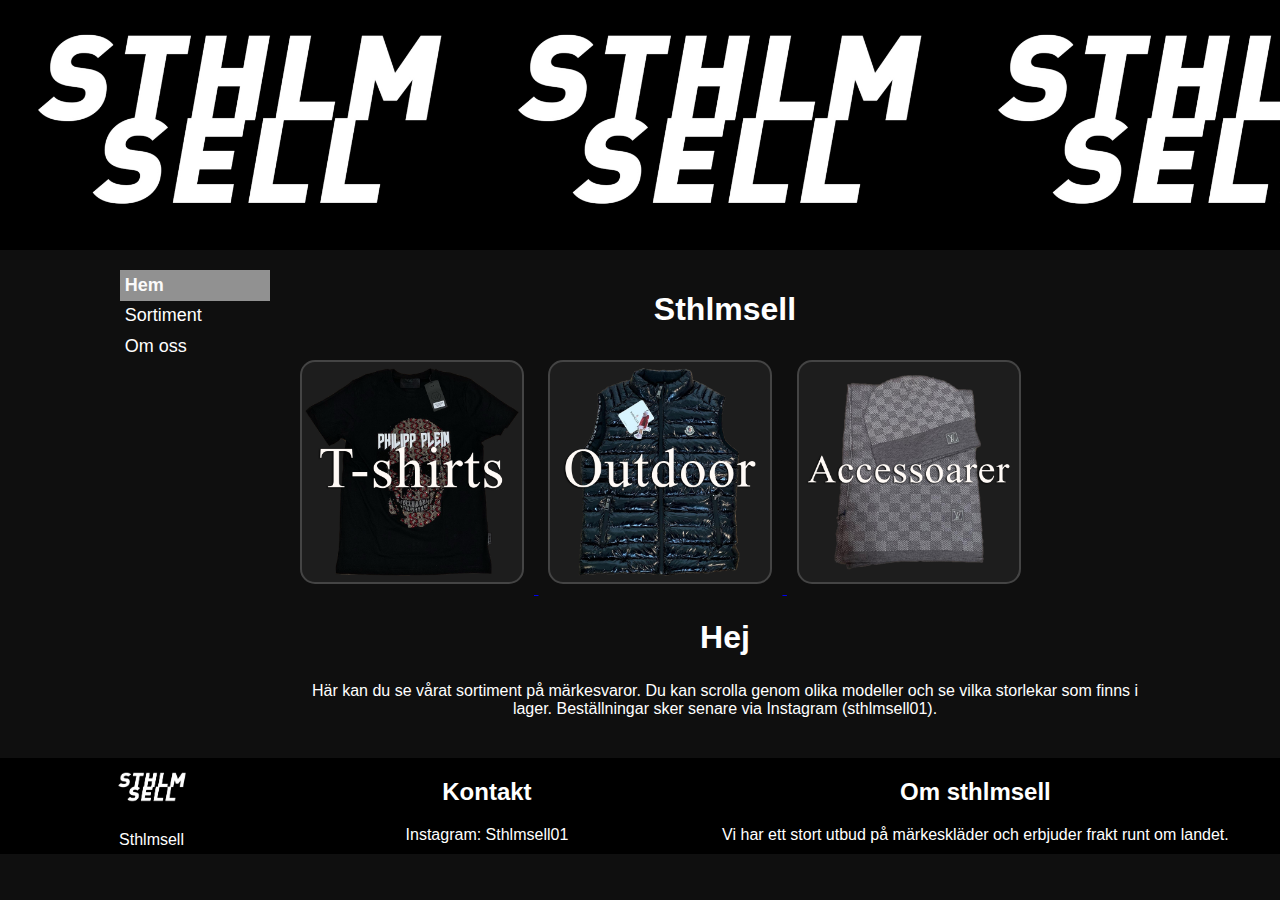
<file: index.html>
<!DOCTYPE html>
<html lang="sv">
<head>
    <meta charset="UTF-8">
    <meta http-equiv="X-UA-Compatible" content="IE=edge">
    <meta name="viewport" content="width=device-width, initial-scale=1.0">
    <title>Hem</title>
    <link rel="stylesheet" href="css/style.css">
</head>
<body>
<nav>
    <ul> 
        <li><a href="index.html" class="thisPage">Hem</a></li>
        <li><a href="page2.html">Sortiment</a></li>
        <li><a href="page3.html">Om oss</a></li>
       
    </ul>
</nav>

    <header>
        
    </header>
    <main>
        <h1> Sthlmsell</h1>
        <a href="page2.html"> 
           <img src="img/tshirtsss.png" id ="godismain1">
            <a href="outdoor.html"> 
                <img src="img/outdooor.png" id="godismain2"> 
                    <img src="img/acceess.png" id ="godismain3"></a>
        <h1>Hej</h1>
        <p>Här kan du se vårat sortiment på märkesvaror. Du kan scrolla genom olika modeller och se vilka storlekar som finns i lager. Beställningar sker senare via Instagram (sthlmsell01).</p>
    </main>
    <footer>
        <div id="wrapper">

        <div id="box1">
        <img src="img/sthlmselllogoweb-1.jpg" id="logotyp" alt="logotyp">
        </div>
        <div id="box2">
            <h2>Kontakt</h2>
        </div>
        <div id="box3">
            <h2>Om sthlmsell</h2>
        </div>
        <div id="box4">
            Sthlmsell <br>
            
        </div>
        <div id="box5">
            Instagram: Sthlmsell01
             <br>
        </div>
        <div id="box6">
        Vi har ett stort utbud på märkeskläder och erbjuder frakt runt om landet.
        </div>
    </div>
    </footer>
</body>
</html>
</file>
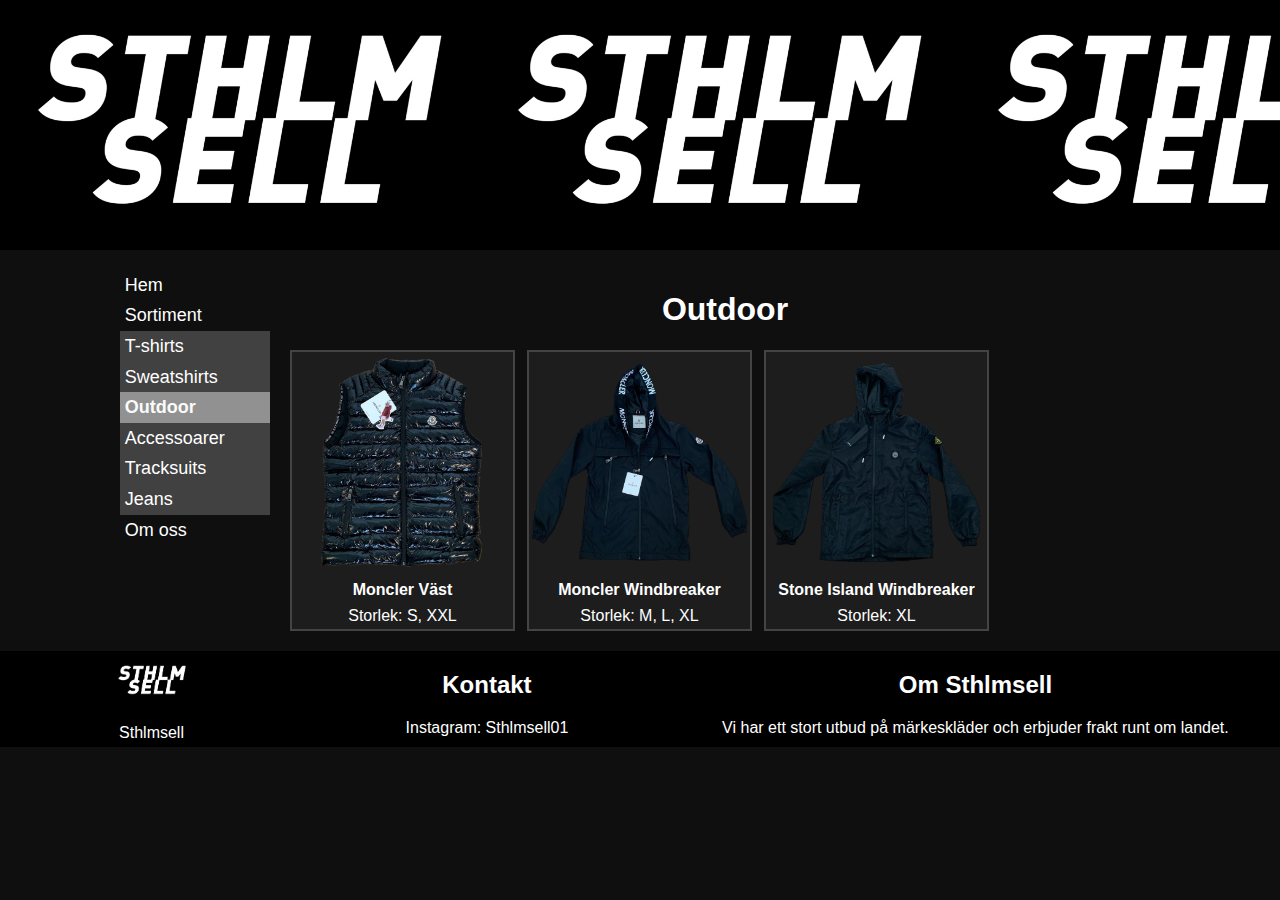
<file: outdoor.html>
<!DOCTYPE html>
<html lang="sv">
<head>
    <meta charset="UTF-8">
    <meta http-equiv="X-UA-Compatible" content="IE=edge">
    <meta name="viewport" content="width=device-width, initial-scale=1.0">
    <title>Outdoor</title>
    <link rel="stylesheet" href="css/style.css">
</head>
<body>
<nav>
    <ul> 
        <li><a href="index.html">Hem</a></li>
        <li><a href="page2.html">Sortiment</a>
        <ul>
            <li><a href="page2.html"
                >T-shirts</a><li>
                    <li><a href="trojor.html">Sweatshirts</a></li>
            <li><a href="Outdoor.html" class="thisPage">Outdoor</a></li>
            <li><a href="Accessoarer.html">Accessoarer</a></li>
            <li><a href="Tracksuits.html">Tracksuits</a></li>
            <li><a href="Jeans.html">Jeans</a></li>
        </ul>
        </li>
        <li><a href="page3.html">Om oss</a></li>
    </ul>
</nav>

    <header>
       
    </header>
    <main>
        <h1>Outdoor</h1>
        <div id="produkter">
            <figure>
                <img src="img/monclervest.png">
                <h4>Moncler Väst</h4>
                <p> Storlek: S, XXL</p> 
            </figure>
            <figure>
                <img src="img/monclerwindrunner.png" >
                <h4>Moncler Windbreaker</h4>
                <p> Storlek: M, L, XL</p> 
            </figure>
            <figure>
                <img src="img/stonewindrunner.png" >
                <h4>Stone Island Windbreaker</h4>
                <p> Storlek: XL</p> 
            </figure>
        </div> 
    </main>
    <footer>
        <div id="wrapper">

        <div id="box1">
        <img src="img/sthlmselllogoweb-1.jpg" id="logotyp" alt="logotyp">
        </div>
        <div id="box2">
            <h2>Kontakt</h2>
        </div>
        <div id="box3">
            <h2>Om Sthlmsell</h2>
        </div>
        <div id="box4">
            Sthlmsell <br>
            
        </div>
        <div id="box5">
            Instagram: Sthlmsell01
             <br>
        </div>
        <div id="box6">
        Vi har ett stort utbud på märkeskläder och erbjuder frakt runt om landet.
        </div>
    </div>
    </footer>
</body>
</html>
</file>
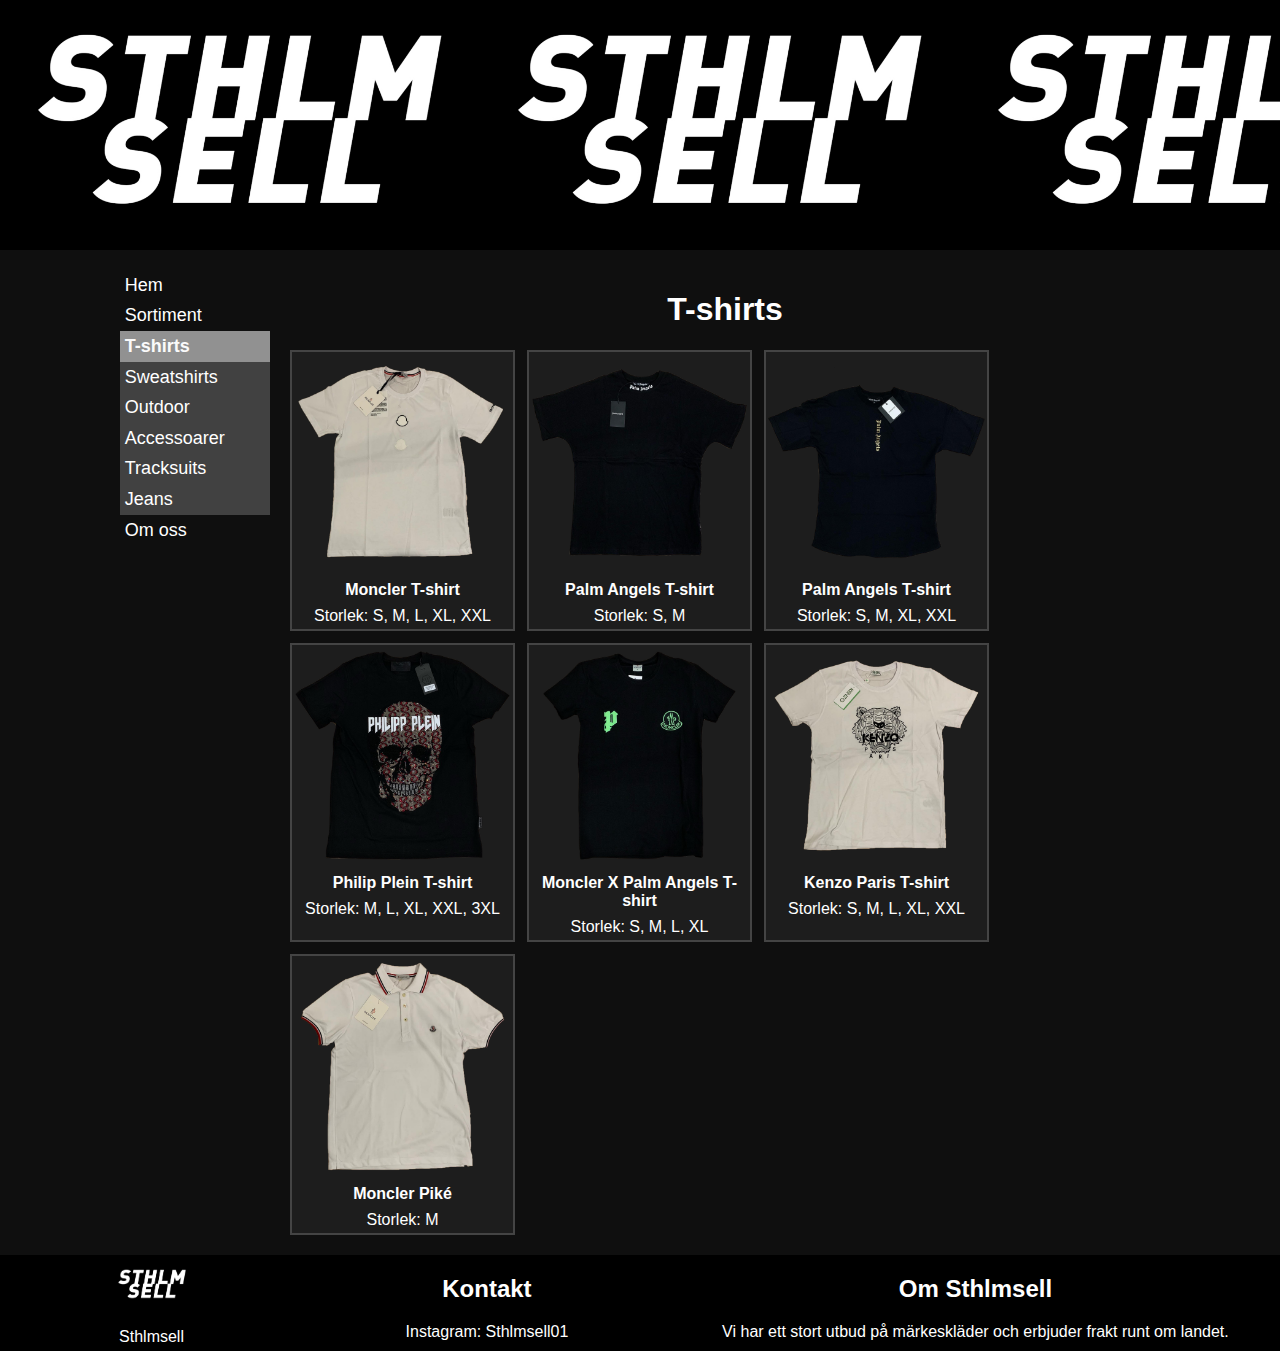
<file: page2.html>
<!DOCTYPE html>
<html lang="sv">
<head>
    <meta charset="UTF-8">
    <meta http-equiv="X-UA-Compatible" content="IE=edge">
    <meta name="viewport" content="width=device-width, initial-scale=1.0">
    <title>T-shirts</title>
    <link rel="stylesheet" href="css/style.css">
</head>
<body>
<nav>
    <ul> 
        <li><a href="index.html">Hem</a></li>
        <li><a href="page2.html">Sortiment</a>
        <ul>
            <li><a href="page2.html"
                class="thisPage">T-shirts</a><li>
                    <li><a href="trojor.html">Sweatshirts</a></li>
            <li><a href="Outdoor.html">Outdoor</a></li>
            <li><a href="Accessoarer.html">Accessoarer</a></li>
            <li><a href="Tracksuits.html">Tracksuits</a></li>
            <li><a href="Jeans.html">Jeans</a></li>
        </ul>
        </li>
        <li><a href="page3.html">Om oss</a></li>
    </ul>
</nav>

    <header>
        
    </header>
    <main>
        <h1>T-shirts</h1>
        <div id="produkter">
            <figure>
                <img src="img/monclervit.png" alt="Moncler t-shirt">
                <h4>Moncler T-shirt</h4>
                <p> Storlek: S, M, L, XL, XXL</p> 
            </figure>
            <figure>
                <img src="img/palmsvartvit.png" alt="Palm angels t-shirt">
                <h4>Palm Angels T-shirt</h4>
                <p> Storlek: S, M</p> 
            </figure>
            <figure>
                <img src="img/palmsavrtguld.png" alt="Palm angels t-shirt">
                <h4>Palm Angels T-shirt</h4>
                <p> Storlek: S, M, XL, XXL</p> 
            </figure>
            <figure>
                <img src="img/pleinsvart.png" >
                <h4>Philip Plein T-shirt</h4>
                <p> Storlek: M, L, XL, XXL, 3XL</p> 
            </figure>
            <figure>
                <img src="img/palmmoncler.png" >
                <h4>Moncler X Palm Angels T-shirt</h4>
                <p> Storlek: S, M, L, XL</p> 
            </figure>
            <figure>
                <img src="img/Kenzotee.png" >
                <h4>Kenzo Paris T-shirt</h4>
                <p> Storlek: S, M, L, XL, XXL</p>
            </figure>
            <figure>
                <img src="img/monclerpike.png" >
                <h4>Moncler Piké</h4>
                <p> Storlek: M</p> 
            </figure>
        </div> 
    </main>
    <footer>
        <div id="wrapper">

        <div id="box1">
        <img src="img/sthlmselllogoweb-1.jpg" id="logotyp" alt="logotyp">
        </div>
        <div id="box2">
            <h2>Kontakt</h2>
        </div>
        <div id="box3">
            <h2>Om Sthlmsell</h2>
        </div>
        <div id="box4">
            Sthlmsell <br>
            
        </div>
        <div id="box5">
            Instagram: Sthlmsell01
             <br>
        </div>
        <div id="box6">
        Vi har ett stort utbud på märkeskläder och erbjuder frakt runt om landet.
        </div>
    </div>
    </footer>
</body>
</html>
</file>
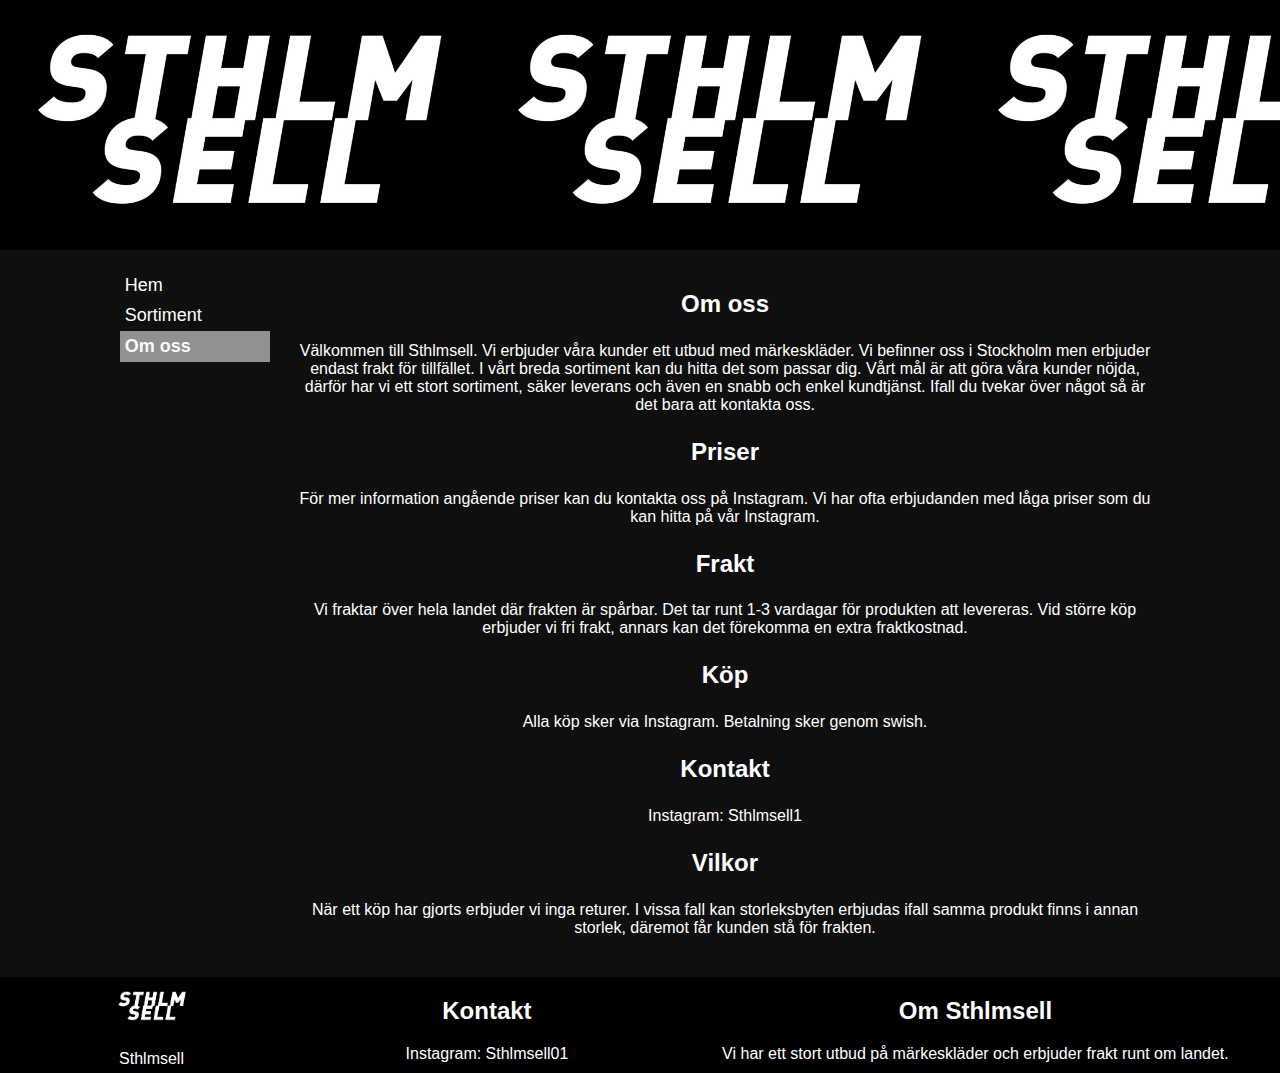
<file: page3.html>
<!DOCTYPE html>
<html lang="sv">
<head>
    <meta charset="UTF-8">
    <meta http-equiv="X-UA-Compatible" content="IE=edge">
    <meta name="viewport" content="width=device-width, initial-scale=1.0">
    <title>Om oss</title>
    <link rel="stylesheet" href="css/style.css">
</head>
<body>
    <nav>
        <ul> 
            <li><a href="index.html" >Hem</a></li>
            <li><a href="page2.html">Sortiment</a></li>
            <li><a href="page3.html" class="thisPage">Om oss</a></li>
        </ul>
    </nav>
    <header>
        
    </header>
    <main>
        <h2>Om oss</h2>
        <p>Välkommen till Sthlmsell. Vi erbjuder våra kunder ett utbud med märkeskläder. Vi befinner oss i Stockholm men erbjuder endast frakt för tillfället. I vårt breda sortiment kan du hitta det som passar dig. Vårt mål är att göra våra kunder nöjda, därför har vi ett stort sortiment, säker leverans och även en snabb och enkel kundtjänst. Ifall du tvekar över något så är det bara att kontakta oss. </p>

        <h2>Priser</h2>

        <p>

        För mer information angående priser kan du kontakta oss på Instagram. Vi har ofta erbjudanden med låga priser som du kan hitta på vår Instagram.
    </p>
        <h2>Frakt</h2>

        <p>

        Vi fraktar över hela landet där frakten är spårbar. Det tar runt 1-3 vardagar för produkten att levereras. Vid större köp erbjuder vi fri frakt, annars kan det förekomma en extra fraktkostnad. 
    </p>
        <h2>Köp</h2>

        <p>

        Alla köp sker via Instagram. Betalning sker genom swish.
    </p>
        <h2>Kontakt</h2>

        <p>

        Instagram: Sthlmsell1
    </p>
        <h2>Vilkor</h2>
    <p>
        När ett köp har gjorts erbjuder vi inga returer. I vissa fall kan storleksbyten erbjudas ifall samma produkt finns i annan storlek, däremot får kunden stå för frakten.</p>
    </main>
    <footer>
        <div id="wrapper">

        <div id="box1">
        <img src="img/sthlmselllogoweb-1.jpg" id="logotyp" alt="logotyp">
        </div>
        <div id="box2">
            <h2>Kontakt</h2>
        </div>
        <div id="box3">
            <h2>Om Sthlmsell</h2>
        </div>
        <div id="box4">
            Sthlmsell <br>
            
        </div>
        <div id="box5">
            Instagram: Sthlmsell01
             <br>
        </div>
        <div id="box6">
        Vi har ett stort utbud på märkeskläder och erbjuder frakt runt om landet.
        </div>
    </div>
    </footer>
</body>
</html>
</file>
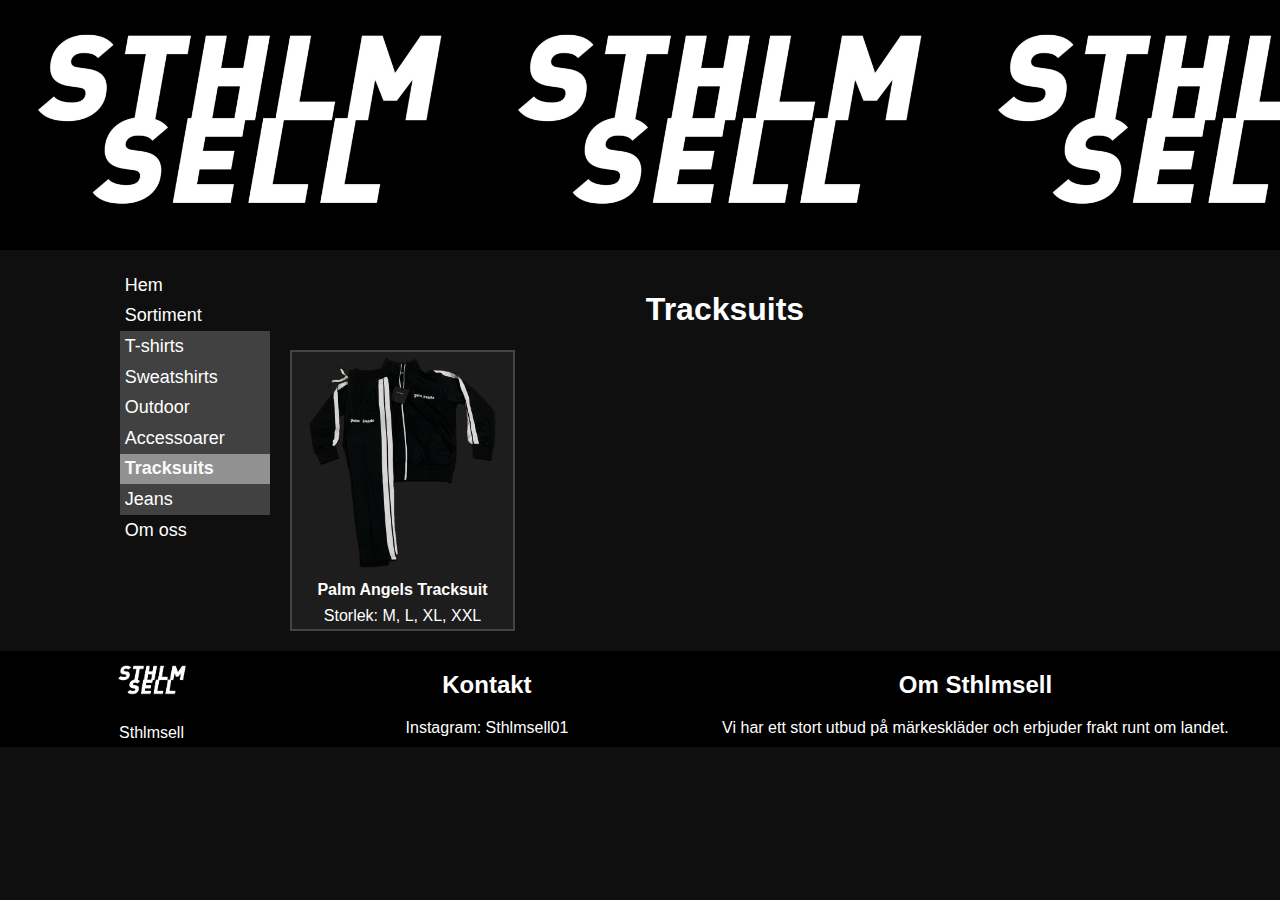
<file: tracksuits.html>
<!DOCTYPE html>
<html lang="sv">
<head>
    <meta charset="UTF-8">
    <meta http-equiv="X-UA-Compatible" content="IE=edge">
    <meta name="viewport" content="width=device-width, initial-scale=1.0">
    <title>Tracksuits</title>
    <link rel="stylesheet" href="css/style.css">
</head>
<body>
<nav>
    <ul> 
        <li><a href="index.html">Hem</a></li>
        <li><a href="page2.html">Sortiment</a>
        <ul>
            <li><a href="page2.html"
                >T-shirts</a><li>
                    <li><a href="trojor.html"  >Sweatshirts</a></li>
            <li><a href="Outdoor.html">Outdoor</a></li>
            <li><a href="Accessoarer.html">Accessoarer</a></li>
            <li><a href="Tracksuits.html" class="thisPage" >Tracksuits</a></li>
            <li><a href="Jeans.html" >Jeans</a></li>
        </ul>
        </li>
        <li><a href="page3.html">Om oss</a></li>
    </ul>
</nav>

    <header>
        
    </header>
    <main>
        <h1>Tracksuits</h1>
        <div id="produkter">
            <figure>
                <img src="img/palmdress.png" >
                <h4>Palm Angels Tracksuit</h4>
                <p> Storlek: M, L, XL, XXL</p> 
            </figure>
        </div> 
    </main>
    <footer>
        <div id="wrapper">

        <div id="box1">
        <img src="img/sthlmselllogoweb-1.jpg" id="logotyp" alt="logotyp">
        </div>
        <div id="box2">
            <h2>Kontakt</h2>
        </div>
        <div id="box3">
            <h2>Om Sthlmsell</h2>
        </div>
        <div id="box4">
            Sthlmsell <br>
            
        </div>
        <div id="box5">
            Instagram: Sthlmsell01
             <br>
        </div>
        <div id="box6">
        Vi har ett stort utbud på märkeskläder och erbjuder frakt runt om landet.
        </div>
    </div>
    </footer>
</body>
</html>
</file>
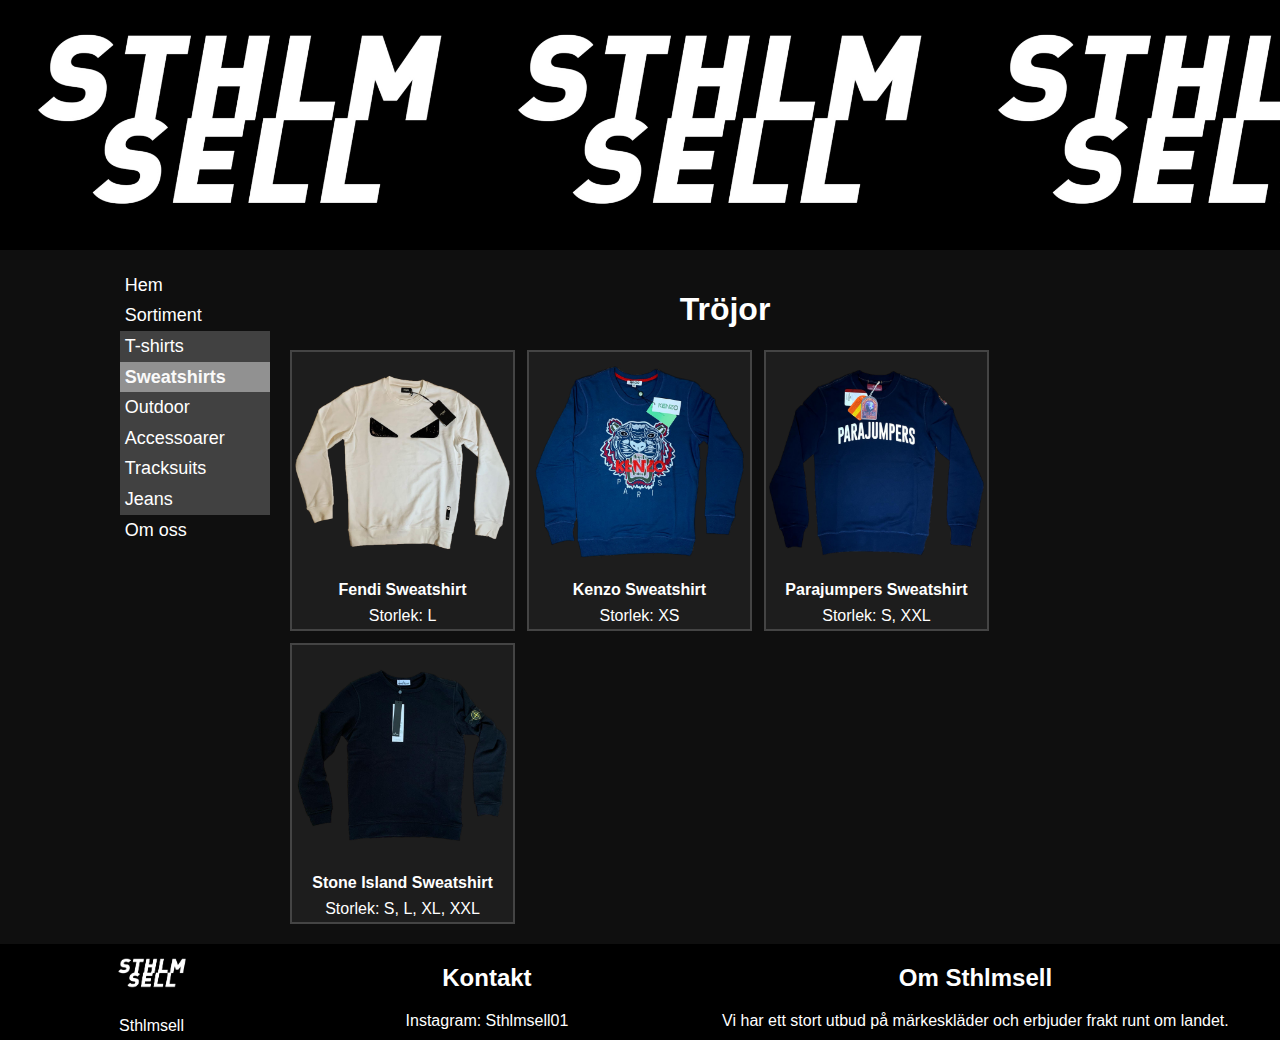
<file: trojor.html>
<!DOCTYPE html>
<html lang="sv">
<head>
    <meta charset="UTF-8">
    <meta http-equiv="X-UA-Compatible" content="IE=edge">
    <meta name="viewport" content="width=device-width, initial-scale=1.0">
    <title>Trojor</title>
    <link rel="stylesheet" href="css/style.css">
</head>
<body>
<nav>
    <ul> 
        <li><a href="index.html">Hem</a></li>
        <li><a href="page2.html">Sortiment</a>
        <ul>
            <li><a href="page2.html"
                >T-shirts</a><li>
                    <li><a href="trojor.html" class="thisPage" >Sweatshirts</a></li>
            <li><a href="Outdoor.html">Outdoor</a></li>
            <li><a href="Accessoarer.html">Accessoarer</a></li>
            <li><a href="Tracksuits.html">Tracksuits</a></li>
            <li><a href="Jeans.html">Jeans</a></li>
        </ul>
        </li>
        <li><a href="page3.html">Om oss</a></li>
    </ul>
</nav>

    <header>
        
    </header>
    <main>
        <h1>Tröjor</h1>
        <div id="produkter">
            <figure>
                <img src="img/fendisweat.png" >
                <h4>Fendi Sweatshirt</h4>
                <p> Storlek: L</p> 
            </figure>
            <figure>
                <img src="img/kenzosweat.png" >
                <h4>Kenzo Sweatshirt</h4>
                <p> Storlek: XS</p> 
            </figure>
            <figure>
                <img src="img/parajumperssweat.png" >
                <h4>Parajumpers Sweatshirt</h4>
                <p> Storlek: S, XXL</p> 
            </figure>
            <figure>
                <img src="img/stonesweat.png" >
                <h4>Stone Island Sweatshirt</h4>
                <p> Storlek: S, L, XL, XXL</p> 
            </figure>
        </div> 
    </main>
    <footer>
        <div id="wrapper">

        <div id="box1">
        <img src="img/sthlmselllogoweb-1.jpg" id="logotyp" alt="logotyp">
        </div>
        <div id="box2">
            <h2>Kontakt</h2>
        </div>
        <div id="box3">
            <h2>Om Sthlmsell</h2>
        </div>
        <div id="box4">
            Sthlmsell <br>
            
        </div>
        <div id="box5">
            Instagram: Sthlmsell01
             <br>
        </div>
        <div id="box6">
        Vi har ett stort utbud på märkeskläder och erbjuder frakt runt om landet.
        </div>
    </div>
    </footer>
</body>
</html>
</file>
<file: css/style.css>
@charset "UTF-8";

html {
    font-size: 16px;
    font-family:Verdana, Geneva, Tahoma, sans-serif
}

html, body, nav, header, main, aside, footer, article, section, div, figure {
    margin: 0;
    padding: 0;
    box-sizing: border-box;
}

body {
    background-color: #0f0f0f;
    color: #ffffff;
    margin: 0 auto;
    display: grid;
    grid-template-columns: auto 150px minmax(300px,650px) 200px auto;
    grid-template-rows: 250px auto 70px;
    grid-template-areas:
    "header header header header header"
    ".      nav    main   main  ."
    "footer footer footer footer footer";
    gap: 20px;
}

#godismain1, #godismain2, #godismain3 {
    max-width: 220px;
    background-color: rgb(29, 29, 29);
    border: 2px solid rgb(68, 68, 68);
    border-radius: 15px;
    margin: 10px;
    padding: 0px;
    width: auto;
    height: auto;
}



/* ----- Utformning av navigeringen ----- */

nav {
    font-size: 18px;
    grid-area: nav;
}

nav ul {
    list-style: none;
    display: flex;
    flex-direction: column;
    position: relative;
    margin: 0;
    padding: 0px;
}

nav ul ul {
    background-color: rgb(65, 65, 65);
}

nav a {
    text-decoration: none;
    display: block;
    padding: 0.3rem;
    text-align: left;
}

nav a:link, nav a:visited {
    color: #ffffff;
}

nav a:hover, nav a:active {
    background-color: rgb(241, 0, 0);
    color: #ffffff;
}

nav a.thisPage {
    font-weight: bold;
    color: #fafafa;
    background-color: rgb(145, 145, 145);
}

/* ----- Stil för layout ----- */

header {
    size: 100px;
    grid-area: header;
    background-color: rgb(0, 0, 0);
    padding: 20px;
    background-image: url(../img/sthlmselllogoweb-1.jpg);
    background-size: 480px, contain;
}

main {
    grid-area: main;
}

footer {
    grid-area: footer;
    background-color: #000000;
    color: white;
}

/* ----- Stil för produkterna ----- */
#produkter {
    display: flex;
    flex-wrap: wrap;
    gap: 12px;
}

/* Stil för produktrutorna */
#produkter figure {
    flex: 0 0 225px;
    background-color: rgb(29, 29, 29);
    border: 2px solid rgb(68, 68, 68); 
    padding: 0px;
}

#produkter h4, p {
    padding: 4px;
    color: #ffffff;
    text-align: center;
}

h1, h2{
    text-align: center;
}

#produkter img {
    width: 100%;
}
#produkter h4, #produkter p {
    margin: 0;
}

/* Stil för Köp-länken */

#produkter a {
    float: left;
    border: 1px solid rgb(0, 0, 0);
    color: rgb(0, 0, 0);
    padding: 4px;
    text-decoration: none;
}
#produkter a:link, #produkter a:visited {
    background-color: rgb(30, 255, 0);
}
#produkter a:hover, #produkter a:active {
    background-color: rgb(0, 88, 12);
}

#logotyp {
    width: 80px;
}

#logotyp1 {
    width: 150px;
    padding-left: 50px;
    padding-top: 20px;
}

#logotyp01:hover, #logotyp1:active {
    background-color: transparent;
    color: transparent;
}

#wrapper {
    display: grid;
    grid-template-rows: auto;
    grid-template-areas: 
    "box1 box1 box2 box2 box3"
    "box4 box4 box5 box5 box6"
}

#box1 {
grid-area: box1;
padding: 9px;
text-align: center;
}

#box2 {
    grid-area: box2;
    color: rgb(255, 255, 255);
    background-color: rgb(0, 0, 0);
    text-align: center;
}

#box3 {
    grid-area: box3;
    color: rgb(255, 255, 255);
    background-color: rgb(0, 0, 0);
    text-align: center;
    
}

#box4 {
    grid-area: box4;
    padding: 5px;
    background-color: #000000;
    text-align: center;
}

#box5 {
    grid-area: box5;
    background-color: rgb(0, 0, 0);
    text-align: center;
}

#box6 {
    grid-area: box6;
    background-color: rgb(0, 0, 0);
    text-align: center;
}

form {
    gap: 10px;
}

form fieldset {
    background-color: rgb(230, 242, 255);
    margin-bottom: 15px;
}

form fieldset div {
    display: grid;
    gap: 10px;
}

form legend {
    font-weight: bold
}

#send {
    margin: 15px;
    padding: 5px;
    text-align: right;
}
</file>
